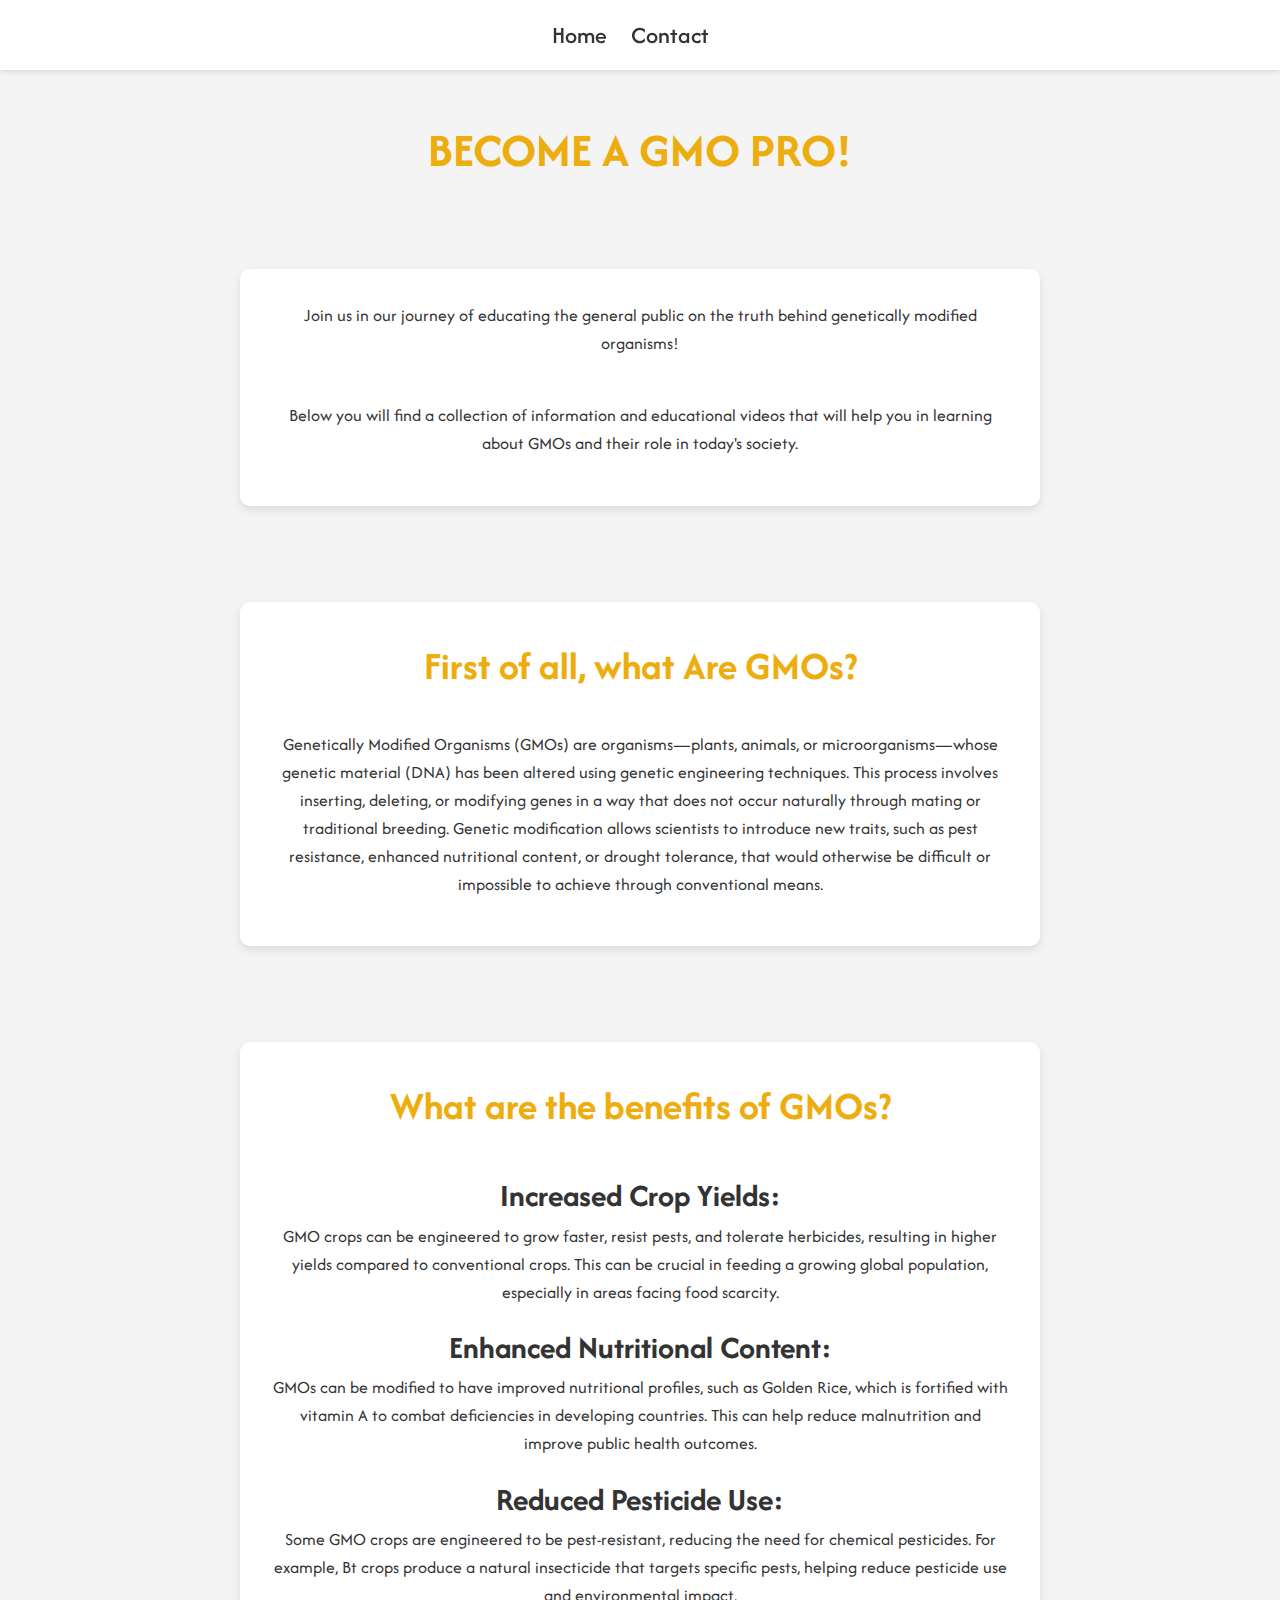
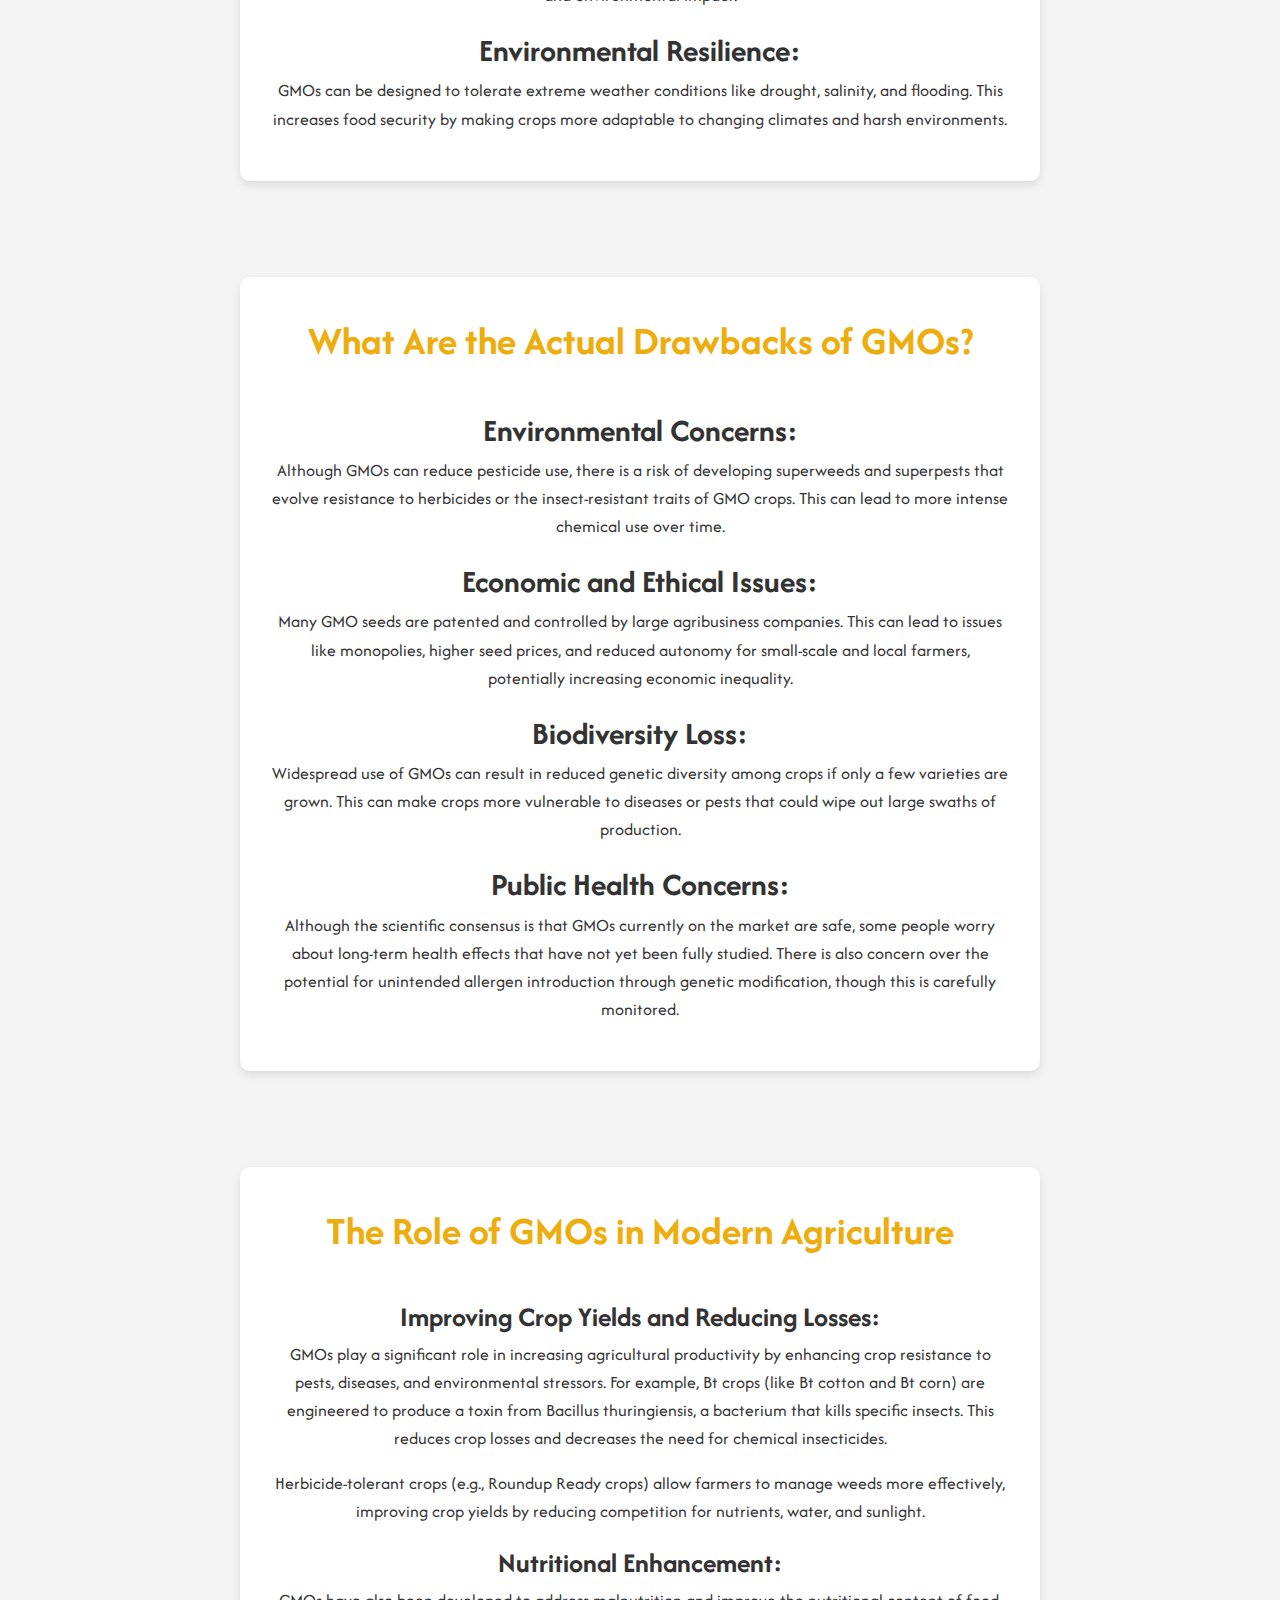
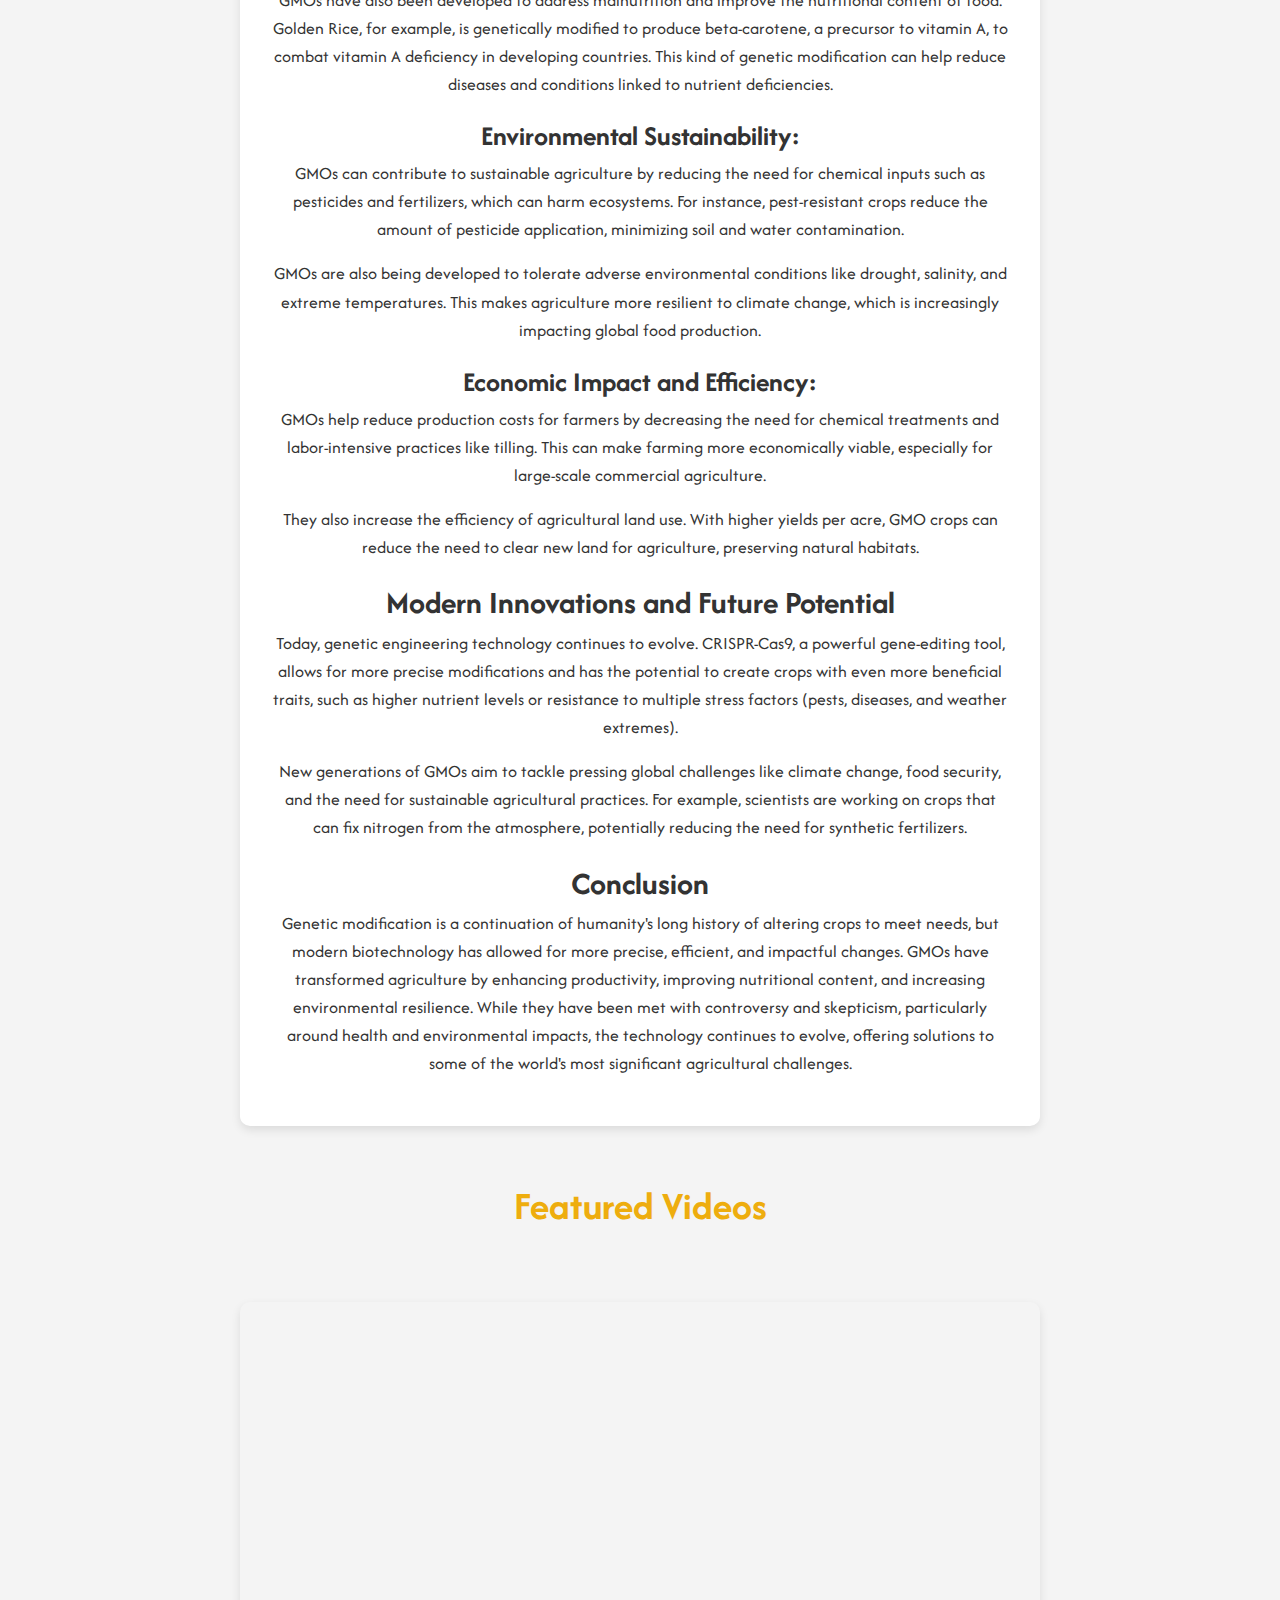
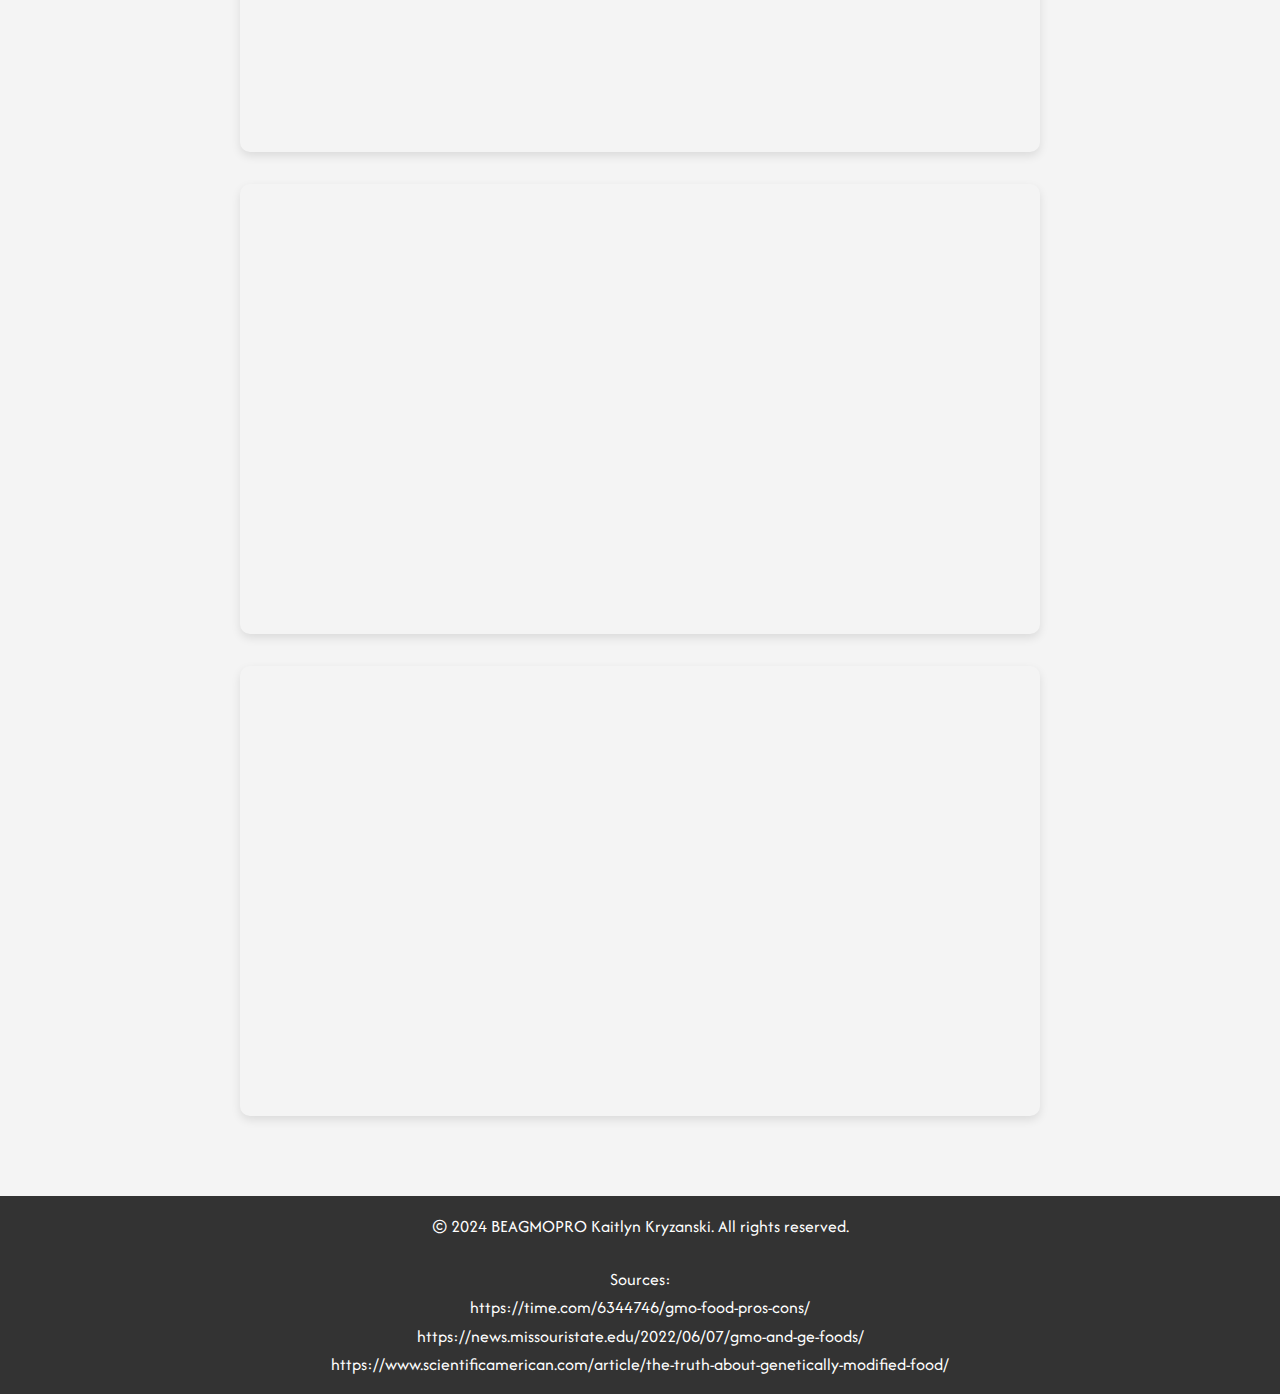
<file: index.html>
<!DOCTYPE html>
<html lang="en">
<head>
    <meta charset="UTF-8">
    <meta name="viewport" content="width=device-width, initial-scale=1.0">
    <title>BE A GMO PRO - Home</title>
    <link rel="preconnect" href="https://fonts.googleapis.com">
    <link rel="preconnect" href="https://fonts.gstatic.com" crossorigin>
    <link href="https://fonts.googleapis.com/css2?family=Afacad+Flux:wght@100..1000&display=swap" rel="stylesheet">
    <link rel="stylesheet" href="styles/styles.css">
    <link rel="icon" type="image" href="/images/favicon_io/favicon.ico">
</head>
<body>
    <div class="container">
        <header>
            <nav>
                <ul>
                    <li><a href="index.html">Home</a></li>
                    <li><a href="contact.html">Contact</a></li>
                </ul>
            </nav>
        </header>

        <main>
            <h1>BECOME A GMO PRO!</h1>


            <section class="content">
  
                
                
                <p>Join us in our journey of educating the general public on the truth behind genetically modified organisms!</p>
                <br>
                <p>Below you will find a collection of information and educational videos that will help you in learning about GMOs and their role in today's society.</p>

            </section>

            <section class="content">
  
                
                <h2>First of all, what Are GMOs?</h2>
                <p>Genetically Modified Organisms (GMOs) are organisms—plants, animals, or microorganisms—whose genetic material (DNA) has been altered using genetic engineering techniques. This process involves inserting, deleting, or modifying genes in a way that does not occur naturally through mating or traditional breeding. Genetic modification allows scientists to introduce new traits, such as pest resistance, enhanced nutritional content, or drought tolerance, that would otherwise be difficult or impossible to achieve through conventional means.</p>

            </section>

            <section class="content">
                <h2>What are the benefits of GMOs?</h2>
                <h3>Increased Crop Yields:</h3>
                <p>GMO crops can be engineered to grow faster, resist pests, and tolerate herbicides, resulting in higher yields compared to conventional crops. This can be crucial in feeding a growing global population, especially in areas facing food scarcity.</p>

                <h3>Enhanced Nutritional Content:</h3>
                <p>GMOs can be modified to have improved nutritional profiles, such as Golden Rice, which is fortified with vitamin A to combat deficiencies in developing countries. This can help reduce malnutrition and improve public health outcomes.</p>

                <h3>Reduced Pesticide Use:</h3>
                <p>Some GMO crops are engineered to be pest-resistant, reducing the need for chemical pesticides. For example, Bt crops produce a natural insecticide that targets specific pests, helping reduce pesticide use and environmental impact.</p>

                <h3>Environmental Resilience:</h3>
                <p>GMOs can be designed to tolerate extreme weather conditions like drought, salinity, and flooding. This increases food security by making crops more adaptable to changing climates and harsh environments.</p>
            </section>

            <section class="content">
                <h2>What Are the Actual Drawbacks of GMOs?</h2>
                <h3>Environmental Concerns:</h3>
                <p>Although GMOs can reduce pesticide use, there is a risk of developing superweeds and superpests that evolve resistance to herbicides or the insect-resistant traits of GMO crops. This can lead to more intense chemical use over time.</p>

                <h3>Economic and Ethical Issues:</h3>
                <p>Many GMO seeds are patented and controlled by large agribusiness companies. This can lead to issues like monopolies, higher seed prices, and reduced autonomy for small-scale and local farmers, potentially increasing economic inequality.</p>

                <h3>Biodiversity Loss:</h3>
                <p>Widespread use of GMOs can result in reduced genetic diversity among crops if only a few varieties are grown. This can make crops more vulnerable to diseases or pests that could wipe out large swaths of production.</p>

                <h3>Public Health Concerns:</h3>
                <p>Although the scientific consensus is that GMOs currently on the market are safe, some people worry about long-term health effects that have not yet been fully studied. There is also concern over the potential for unintended allergen introduction through genetic modification, though this is carefully monitored.</p>
            </section>

            <section class="content">

                <h2>The Role of GMOs in Modern Agriculture</h2>
                
                <h4>Improving Crop Yields and Reducing Losses:</h4>
                <p>GMOs play a significant role in increasing agricultural productivity by enhancing crop resistance to pests, diseases, and environmental stressors. For example, Bt crops (like Bt cotton and Bt corn) are engineered to produce a toxin from Bacillus thuringiensis, a bacterium that kills specific insects. This reduces crop losses and decreases the need for chemical insecticides.</p>
                <p>Herbicide-tolerant crops (e.g., Roundup Ready crops) allow farmers to manage weeds more effectively, improving crop yields by reducing competition for nutrients, water, and sunlight.</p>

                <h4>Nutritional Enhancement:</h4>
                <p>GMOs have also been developed to address malnutrition and improve the nutritional content of food. Golden Rice, for example, is genetically modified to produce beta-carotene, a precursor to vitamin A, to combat vitamin A deficiency in developing countries. This kind of genetic modification can help reduce diseases and conditions linked to nutrient deficiencies.</p>

                <h4>Environmental Sustainability:</h4>
                <p>GMOs can contribute to sustainable agriculture by reducing the need for chemical inputs such as pesticides and fertilizers, which can harm ecosystems. For instance, pest-resistant crops reduce the amount of pesticide application, minimizing soil and water contamination.</p>
                <p>GMOs are also being developed to tolerate adverse environmental conditions like drought, salinity, and extreme temperatures. This makes agriculture more resilient to climate change, which is increasingly impacting global food production.</p>

                <h4>Economic Impact and Efficiency:</h4>
                <p>GMOs help reduce production costs for farmers by decreasing the need for chemical treatments and labor-intensive practices like tilling. This can make farming more economically viable, especially for large-scale commercial agriculture.</p>
                <p>They also increase the efficiency of agricultural land use. With higher yields per acre, GMO crops can reduce the need to clear new land for agriculture, preserving natural habitats.</p>

                <h3>Modern Innovations and Future Potential</h3>
                <p>Today, genetic engineering technology continues to evolve. CRISPR-Cas9, a powerful gene-editing tool, allows for more precise modifications and has the potential to create crops with even more beneficial traits, such as higher nutrient levels or resistance to multiple stress factors (pests, diseases, and weather extremes).</p>
                <p>New generations of GMOs aim to tackle pressing global challenges like climate change, food security, and the need for sustainable agricultural practices. For example, scientists are working on crops that can fix nitrogen from the atmosphere, potentially reducing the need for synthetic fertilizers.</p>

                <h3>Conclusion</h3>
                <p>Genetic modification is a continuation of humanity's long history of altering crops to meet needs, but modern biotechnology has allowed for more precise, efficient, and impactful changes. GMOs have transformed agriculture by enhancing productivity, improving nutritional content, and increasing environmental resilience. While they have been met with controversy and skepticism, particularly around health and environmental impacts, the technology continues to evolve, offering solutions to some of the world's most significant agricultural challenges.</p>
            </section>

            <section id="video-section">
                <h2>Featured Videos</h2>
                <div class="video-container">
                    <iframe width="560" height="315" src="https://www.youtube.com/embed/7TmcXYp8xu4"  allow="accelerometer; autoplay; clipboard-write; encrypted-media; gyroscope; picture-in-picture" allowfullscreen></iframe>
                </div>
                <div class="video-container">
                    <iframe width="560" height="315" src="https://www.youtube.com/embed/DK5kRGs0HX0"  allow="accelerometer; autoplay; clipboard-write; encrypted-media; gyroscope; picture-in-picture" allowfullscreen></iframe>
                </div>
                <div class="video-container">
                    <iframe width="560" height="315" src="https://www.youtube.com/embed/p4YcdEF93G4"  allow="accelerometer; autoplay; clipboard-write; encrypted-media; gyroscope; picture-in-picture" allowfullscreen></iframe>
                </div>
            </section>
        </main>
    </div>
    <footer>
        <p>&copy; 2024 BEAGMOPRO Kaitlyn Kryzanski. All rights reserved.</p>
        <br>
        <p>Sources:</p>
        <p>https://time.com/6344746/gmo-food-pros-cons/</p>
        <p>https://news.missouristate.edu/2022/06/07/gmo-and-ge-foods/</p>
        <p>https://www.scientificamerican.com/article/the-truth-about-genetically-modified-food/</p>
    </footer>

    <script src="js/main.js"></script>
</body>
</html>
</file>
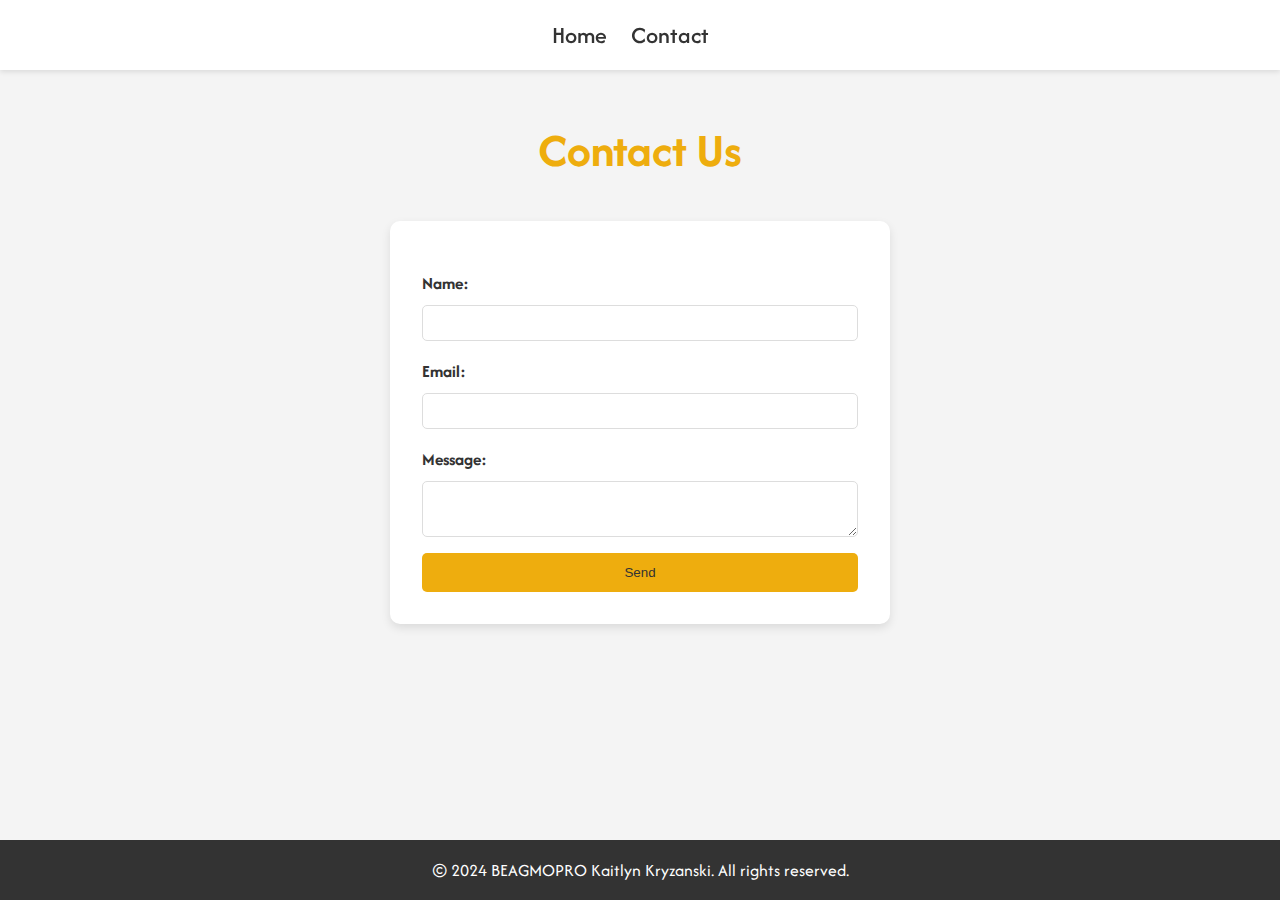
<file: contact.html>
<!DOCTYPE html>
<html lang="en">
<head>
    <meta charset="UTF-8">
    <meta name="viewport" content="width=device-width, initial-scale=1.0">
    <title>BE A GMO PRO - Contact</title>
    <link rel="preconnect" href="https://fonts.googleapis.com">
    <link rel="preconnect" href="https://fonts.gstatic.com" crossorigin>
    <link href="https://fonts.googleapis.com/css2?family=Afacad+Flux:wght@100..1000&display=swap" rel="stylesheet">
    <link rel="stylesheet" href="styles/styles.css">
    <link rel="icon" type="image" href="/images/favicon_io/favicon.ico">
</head>
<body>
    <div class="container">
        <header>
            <div class="container">
                <nav>
                    <ul>
                        <li><a href="index.html">Home</a></li>
                        <li><a href="contact.html">Contact</a></li>
                    </ul>
                </nav>
            </div>
        </header>

        <main>
            <h1>Contact Us</h1>
            
            <form id="contact-form">
                <label for="name">Name:</label>
                <input type="text" id="name" name="name" required>

                <label for="email">Email:</label>
                <input type="email" id="email" name="email" required>

                <label for="message">Message:</label>
                <textarea id="message" name="message" required></textarea>

                <button type="submit">Send</button>
            </form>
        </main>


    </div>
    <footer>
        <p>&copy; 2024 BEAGMOPRO Kaitlyn Kryzanski. All rights reserved.</p>
    </footer>

    <script src="js/main.js"></script>
</body>
</html>
</file>
<file: styles/styles.css>
/* Reset and base styles */
* {
    margin: 0;
    padding: 0;
    box-sizing: border-box;
}

body {
    font-family: 'Afacad Flux', sans-serif;
    font-weight: 400;
    font-size: 18px; /* Increased from default 16px */
    line-height: 1.6;
    color: #333;
    background-color: #f4f4f4;
    display: flex;
    flex-direction: column;
    min-height: 100vh;
    margin: 0; /* Ensure no default margin */
}

.container {
    max-width: 1200px;
    width: 100%;
    margin: 0 auto;
    padding: 0 20px;
    flex-grow: 1;
    display: flex;
    flex-direction: column;
    align-items: center;
}

/* Header and navigation */
header {
    background-color: #ffffff;
    box-shadow: 0 2px 5px rgba(0,0,0,0.1);
    position: fixed;
    width: 100%;
    top: 0;
    z-index: 1000;
}

nav {
    display: flex;
    justify-content: center;
    padding: 1rem 0;
}

nav ul {
    list-style-type: none;
    padding: 0;
}

nav ul li {
    display: inline;
    margin-right: 20px;
}

nav ul li a {
    font-size: 1.5rem; /* Increased from 1.2rem */
    text-decoration: none;
    color: #333;
    font-weight: 500; /* Medium weight for better visibility */
    transition: color 0.3s ease;
}

nav ul li a:hover {
    color: #EEAD0E; 
}

/* Main content */
main {
    margin-top: 80px; /* To account for fixed header */
    padding: 2rem 0;
    width: 100%;
    max-width: 800px;
    display: flex;
    flex-direction: column;
    align-items: center;
    font-size: 1.1rem; /* Slightly larger than body text */
}

h1, h2 {
    text-align: center;
    margin-bottom: 2rem;

    color: #EEAD0E; 
}

h1 {
    font-size: 3rem; /* Increased from 2.5rem */
}

h2 {
    font-size: 2.5rem; /* Increased from 2rem */
}

h3 {
    font-size: 2rem; /* Increased from 1.75rem */
}

h4 {
    font-size: 1.75rem; /* Increased from 1.5rem */
}

h5 {
    font-size: 1.5rem; /* Increased from 1.25rem */
}

h6 {
    font-size: 1.25rem; /* Increased from 1rem */
}

p {
    font-size: 1.1rem; /* Increased from 1rem */
}

/* Video section */
#video-section {
    width: 100%;
    display: flex;
    flex-direction: column;
    align-items: center;
    margin-bottom: 3rem;
}

.video-container {
    position: relative;
    width: 100%;
    max-width: 800px;
    margin-bottom: 2rem;
}

.video-container::after {
    content: "";
    display: block;
    padding-bottom: 56.25%; /* 16:9 aspect ratio */
}

.video-container iframe {
    position: absolute;
    top: 0;
    left: 0;
    width: 100%;
    height: 100%;
    border-radius: 10px;
    box-shadow: 0 4px 10px rgba(0,0,0,0.1);
    margin: 2rem auto;
    border: none;
}

/* Content section */
.content {
    background-color: #ffffff;
    padding: 2rem;
    border-radius: 10px;
    box-shadow: 0 4px 10px rgba(0,0,0,0.1);
    width: 100%;
    max-width: 800px;
    margin: 3rem auto;
    text-align: center;

}

.content p {
    margin-bottom: 1rem;
    
}

/* Contact form */
form {
    display: flex;
    flex-direction: column;
    width: 100%;
    max-width: 500px;
    margin: 0 auto;
    background-color: #ffffff;
    padding: 2rem;
    border-radius: 10px;
    box-shadow: 0 4px 10px rgba(0,0,0,0.1);
}

label {
    margin-top: 1rem;
    font-weight: bold;
}

input, textarea {
    margin-top: 0.5rem;
    padding: 0.5rem;
    border: 1px solid #ddd;
    border-radius: 5px;
    width: 100%;
    font-size: 1rem; /* Increased from 0.9rem */
}

a {
    color: #EEAD0E; 
    text-decoration: none;
}

a:hover {
    color: #EEAD0E; 
}

button {
    margin-top: 1rem;
    padding: 0.75rem;
    background-color: #EEAD0E; 
    color: #333; 
    border: none;
    border-radius: 5px;
    cursor: pointer;
    transition: background-color 0.3s ease;
}

button:hover {
    background-color: #EEAD0E; 
    opacity: 0.8; 
}

/* Footer */
footer {
    background-color: #333;
    color: #fff;
    text-align: center;
    padding: 1rem;
    width: 100%;
    margin-top: auto; 
    font-size: 1rem; 
}

/* Responsive design */
@media (max-width: 768px) {
    nav ul {
        flex-direction: column;
        align-items: center;
    }

    nav ul li {
        margin: 0.5rem 0;
    }

    .video-container {
        max-width: 100%;
    }

    body {
        font-size: 16px; /* Slightly smaller on mobile, but still larger than default */
    }

    h1 {
        font-size: 2.5rem;
    }

    h2 {
        font-size: 2rem;
    }

    h3 {
        font-size: 1.75rem;
    }

    h4 {
        font-size: 1.5rem;
    }

    h5 {
        font-size: 1.25rem;
    }

    h6 {
        font-size: 1.1rem;
    }

    nav ul li a {
        font-size: 1.3rem; /* Slightly smaller on mobile, but still larger than before */
    }
}


h1, h2, h3, h4, h5, h6 {
    font-family: 'Afacad Flux', sans-serif;
    font-weight: 700; 
}


.highlight {
    color: #EEAD0E; 
}

.blue-bg {
    background-color: #FFFACD; 
}

.highlight {
    color: #EEAD0E; 
}

.yellow-bg {
    background-color: #EEAD0E; 
}
</file>
